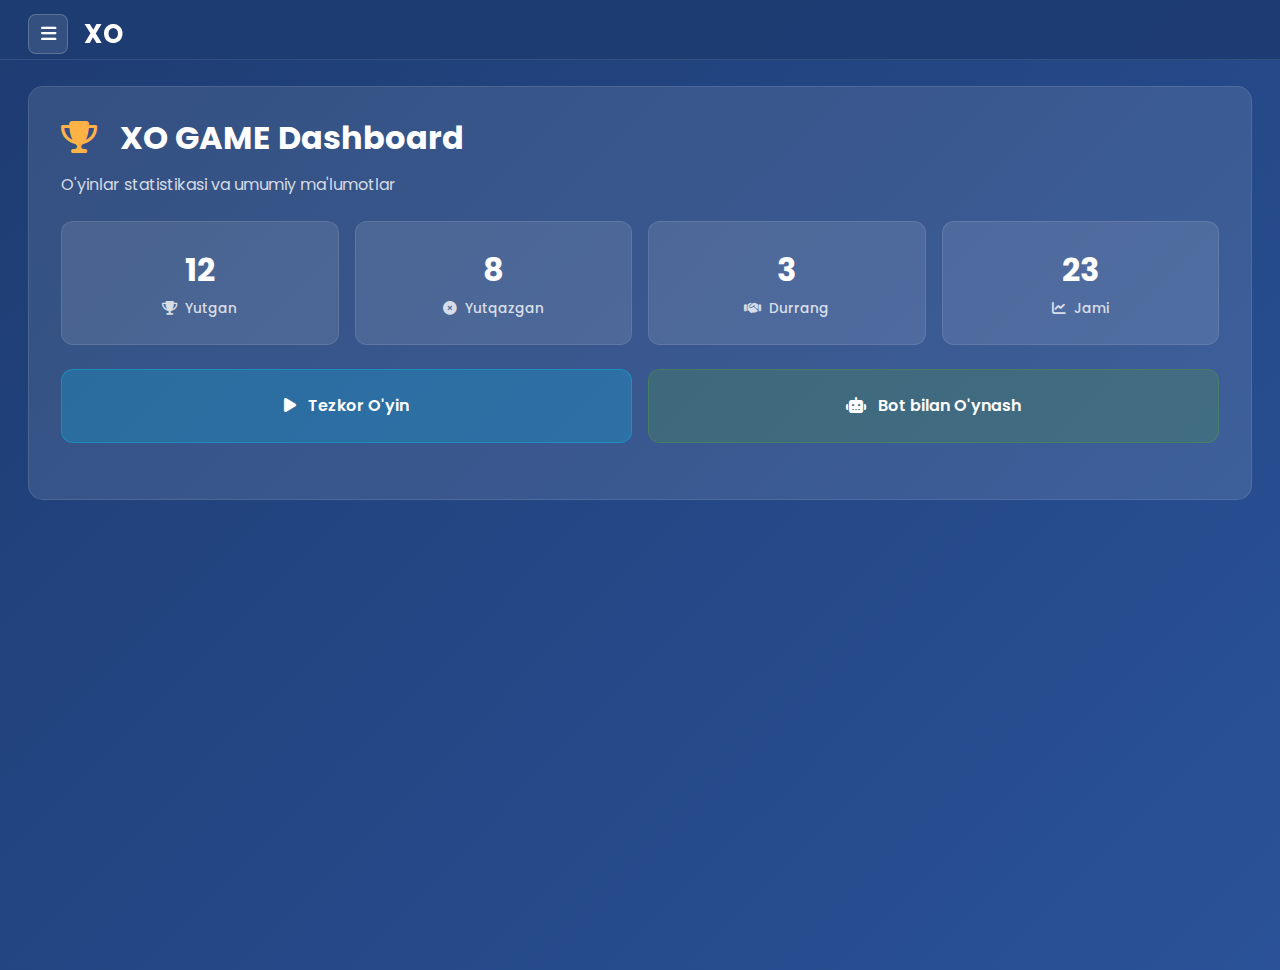
<file: index-2.html>
<!DOCTYPE html>
<html lang="uz">
<head>
    <meta charset="UTF-8">
    <meta name="viewport" content="width=device-width, initial-scale=1.0">
    <title>XO Game - Fast Version</title>
    <link href="https://cdn.jsdelivr.net/npm/bootstrap@5.3.0/dist/css/bootstrap.min.css" rel="stylesheet">
    <link href="https://cdnjs.cloudflare.com/ajax/libs/font-awesome/6.4.0/css/all.min.css" rel="stylesheet">
    <link href="https://fonts.googleapis.com/css2?family=Poppins:wght@400;500;600;700&display=swap" rel="stylesheet">
    <style>
        :root {
            --primary-color: #1e3c72;
            --secondary-color: #2a5298;
            --accent-color: #00d2ff;
            --success-color: #56ab2f;
            --warning-color: #ff6b6b;
            --sidebar-width: 260px;
        }

        * {
            margin: 0;
            padding: 0;
            box-sizing: border-box;
        }

        body {
            font-family: 'Poppins', sans-serif;
            background: linear-gradient(135deg, var(--primary-color) 0%, var(--secondary-color) 100%);
            min-height: 100vh;
            overflow-x: hidden;
        }

        /* Simplified Navbar */
        .navbar {
            background: rgba(30, 60, 114, 0.95);
            border-bottom: 1px solid rgba(255, 255, 255, 0.1);
            padding: 0.6rem 1rem;
            position: fixed;
            top: 0;
            left: 0;
            right: 0;
            z-index: 1050;
            height: 60px;
        }

        .navbar-brand {
            font-size: 1.6rem;
            font-weight: 700;
            color: #fff !important;
            letter-spacing: 1px;
        }

        .hamburger-btn {
            background: rgba(255, 255, 255, 0.1);
            border: 1px solid rgba(255, 255, 255, 0.2);
            font-size: 1.1rem;
            color: #fff;
            cursor: pointer;
            padding: 0.5rem;
            border-radius: 8px;
            width: 40px;
            height: 40px;
            display: flex;
            align-items: center;
            justify-content: center;
            transition: background 0.2s ease;
        }

        .hamburger-btn:hover {
            background: rgba(0, 210, 255, 0.2);
        }

        /* Optimized Sidebar */
        .sidebar {
            position: fixed;
            top: 0;
            left: calc(-1 * var(--sidebar-width));
            width: var(--sidebar-width);
            height: 100vh;
            background: rgba(30, 60, 114, 0.95);
            transition: left 0.25s ease;
            z-index: 1040;
            border-right: 1px solid rgba(255, 255, 255, 0.1);
        }

        .sidebar.active {
            left: 0;
        }

        .sidebar-header {
            padding: 1rem;
            border-bottom: 1px solid rgba(255, 255, 255, 0.1);
            background: rgba(0, 210, 255, 0.1);
            height: 60px;
            display: flex;
            align-items: center;
        }

        .sidebar-header h5 {
            color: #fff;
            font-weight: 600;
            font-size: 1.1rem;
            margin: 0;
        }

        .sidebar-menu {
            padding: 0.8rem 0;
            flex: 1;
            overflow-y: auto;
        }

        .sidebar-footer {
            padding: 0.8rem;
            border-top: 1px solid rgba(255, 255, 255, 0.1);
            background: rgba(0, 0, 0, 0.1);
        }

        .menu-item {
            display: flex;
            align-items: center;
            padding: 1rem;
            color: rgba(255, 255, 255, 0.9);
            text-decoration: none;
            transition: background 0.2s ease;
            border: none;
            background: none;
            width: 100%;
            text-align: left;
            font-size: 1rem;
            font-weight: 500;
            cursor: pointer;
            position: relative;
            margin: 0.2rem 0;
        }

        .menu-item::before {
            content: '';
            position: absolute;
            left: 0;
            top: 0;
            width: 4px;
            height: 100%;
            background: var(--accent-color);
            transform: scaleY(0);
            transition: transform 0.2s ease;
        }

        .menu-item.active::before,
        .menu-item:hover::before {
            transform: scaleY(1);
        }

        .menu-item.active,
        .menu-item:hover {
            background: rgba(0, 210, 255, 0.15);
            color: #fff;
        }

        .menu-item i {
            margin-right: 0.8rem;
            width: 20px;
            font-size: 1.1rem;
        }

        /* Simplified Nested Sidebar */
        .nested-sidebar {
            position: fixed;
            top: 0;
            left: calc(-1 * var(--sidebar-width));
            width: var(--sidebar-width);
            height: 100vh;
            background: rgba(42, 82, 152, 0.95);
            transition: left 0.25s ease;
            z-index: 1045;
            border-right: 1px solid rgba(255, 255, 255, 0.1);
        }

        .nested-sidebar.active {
            left: var(--sidebar-width);
        }

        .back-btn {
            background: rgba(255, 107, 107, 0.2);
            border: none;
            padding: 1rem;
            width: 100%;
            text-align: left;
            color: #fff;
            font-weight: 600;
            font-size: 1rem;
            cursor: pointer;
            transition: background 0.2s ease;
            border-bottom: 1px solid rgba(255, 255, 255, 0.1);
            height: 60px;
            display: flex;
            align-items: center;
        }

        .back-btn:hover {
            background: rgba(255, 107, 107, 0.3);
        }

        /* Simple Overlay */
        .overlay {
            position: fixed;
            top: 0;
            left: 0;
            width: 100%;
            height: 100%;
            background: rgba(0, 0, 0, 0.5);
            z-index: 1030;
            opacity: 0;
            visibility: hidden;
            transition: opacity 0.25s ease;
        }

        .overlay.active {
            opacity: 1;
            visibility: visible;
        }

        /* Main Content */
        .main-content {
            margin-top: 70px;
            padding: 1rem;
            min-height: calc(100vh - 70px);
        }

        /* Page System - Simplified */
        .page {
            display: none;
        }

        .page.active {
            display: block;
        }

        /* Simplified Page Cards */
        .page-card {
            background: rgba(255, 255, 255, 0.1);
            border-radius: 15px;
            padding: 2rem;
            border: 1px solid rgba(255, 255, 255, 0.1);
            margin-bottom: 1.5rem;
        }

        .page-title {
            font-size: 2rem;
            font-weight: 700;
            color: #fff;
            margin-bottom: 1rem;
        }

        .page-subtitle {
            font-size: 1rem;
            color: rgba(255, 255, 255, 0.8);
            margin-bottom: 1.5rem;
        }

        /* Simplified Stats Grid */
        .stats-grid {
            display: grid;
            grid-template-columns: repeat(auto-fit, minmax(150px, 1fr));
            gap: 1rem;
            margin: 1.5rem 0;
        }

        .stat-card {
            background: rgba(255, 255, 255, 0.1);
            padding: 1.5rem 1rem;
            border-radius: 12px;
            text-align: center;
            border: 1px solid rgba(255, 255, 255, 0.1);
            transition: transform 0.2s ease;
        }

        .stat-card:hover {
            transform: translateY(-2px);
        }

        .stat-number {
            font-size: 2rem;
            font-weight: 700;
            color: #fff;
            margin-bottom: 0.3rem;
        }

        .stat-label {
            color: rgba(255, 255, 255, 0.8);
            font-weight: 500;
            font-size: 0.85rem;
        }

        /* Simplified Action Buttons */
        .action-grid {
            display: grid;
            grid-template-columns: repeat(auto-fit, minmax(200px, 1fr));
            gap: 1rem;
            margin: 1.5rem 0;
        }

        .action-btn {
            background: rgba(255, 255, 255, 0.1);
            border: 1px solid rgba(255, 255, 255, 0.2);
            color: #fff;
            padding: 1.5rem;
            border-radius: 12px;
            font-size: 1rem;
            font-weight: 600;
            cursor: pointer;
            transition: all 0.2s ease;
            text-align: center;
        }

        .action-btn.primary {
            background: rgba(0, 210, 255, 0.2);
            border-color: rgba(0, 210, 255, 0.3);
        }

        .action-btn.success {
            background: rgba(86, 171, 47, 0.2);
            border-color: rgba(86, 171, 47, 0.3);
        }

        .action-btn.warning {
            background: rgba(255, 107, 107, 0.2);
            border-color: rgba(255, 107, 107, 0.3);
        }

        .action-btn.danger {
            background: rgba(238, 90, 36, 0.2);
            border-color: rgba(238, 90, 36, 0.3);
        }

        .action-btn:hover {
            transform: translateY(-2px);
            opacity: 0.9;
        }

        /* Simplified Feature Lists */
        .feature-list {
            display: grid;
            gap: 1rem;
            margin: 1.5rem 0;
        }

        .feature-item {
            background: rgba(255, 255, 255, 0.1);
            padding: 1rem 1.5rem;
            border-radius: 10px;
            border-left: 4px solid var(--accent-color);
            transition: background 0.2s ease;
            display: flex;
            align-items: center;
        }

        .feature-item.friends {
            border-left-color: var(--success-color);
        }

        .feature-item.bots {
            border-left-color: var(--warning-color);
        }

        .feature-item.social {
            border-left-color: #667eea;
        }

        .feature-item:hover {
            background: rgba(255, 255, 255, 0.15);
        }

        .feature-icon {
            font-size: 1.5rem;
            margin-right: 1rem;
            width: 40px;
            text-align: center;
        }

        .feature-content h4 {
            color: #fff;
            font-size: 1.1rem;
            font-weight: 600;
            margin-bottom: 0.2rem;
        }

        .feature-content p {
            color: rgba(255, 255, 255, 0.7);
            font-size: 0.9rem;
            margin: 0;
        }

        /* Responsive Design */
        @media (max-width: 768px) {
            :root {
                --sidebar-width: 240px;
            }

            .page-title {
                font-size: 1.5rem;
            }

            .action-grid {
                grid-template-columns: 1fr;
            }

            .stats-grid {
                grid-template-columns: repeat(2, 1fr);
            }
        }

        @media (max-width: 480px) {
            :root {
                --sidebar-width: 220px;
            }

            .nested-sidebar.active {
                left: 220px;
            }

            .page-card {
                padding: 1.5rem;
            }

            .main-content {
                padding: 0.8rem;
            }
        }

        /* Custom Scrollbar - Simplified */
        ::-webkit-scrollbar {
            width: 4px;
        }

        ::-webkit-scrollbar-track {
            background: rgba(255, 255, 255, 0.1);
        }

        ::-webkit-scrollbar-thumb {
            background: var(--accent-color);
            border-radius: 2px;
        }

        /* Touch-friendly improvements */
        .menu-item, .hamburger-btn, .back-btn, .action-btn {
            -webkit-tap-highlight-color: transparent;
            touch-action: manipulation;
        }

        /* Prevent text selection on UI elements */
        .navbar, .sidebar, .nested-sidebar {
            -webkit-user-select: none;
            -moz-user-select: none;
            -ms-user-select: none;
            user-select: none;
        }
    </style>
</head>
<body>
<!-- Navbar -->
<nav class="navbar">
    <div class="container-fluid">
        <div class="d-flex align-items-center">
            <button class="hamburger-btn me-3" onclick="toggleSidebar()">
                <i class="fas fa-bars"></i>
            </button>
            <span class="navbar-brand">XO</span>
        </div>
    </div>
</nav>

<!-- Overlay -->
<div class="overlay" id="overlay" onclick="closeSidebars()"></div>

<!-- Main Sidebar -->
<div class="sidebar d-flex flex-column" id="mainSidebar">
    <div class="sidebar-header">
        <h5>
            <i class="fas fa-gamepad me-2"></i>
            Menu
        </h5>
    </div>

    <div class="sidebar-menu">
        <button class="menu-item" data-menu="home" onclick="openNestedSidebar('home')">
            <i class="fas fa-home"></i>
            <span>Home</span>
        </button>
        <button class="menu-item" data-menu="play" onclick="openNestedSidebar('play')">
            <i class="fas fa-gamepad"></i>
            <span>Play</span>
        </button>
        <button class="menu-item" data-menu="network" onclick="openNestedSidebar('network')">
            <i class="fas fa-network-wired"></i>
            <span>Network</span>
        </button>
    </div>

    <div class="sidebar-footer">
        <button class="menu-item" onclick="showPage('webui')">
            <i class="fas fa-globe"></i>
            <span>WEB UI</span>
        </button>
        <button class="menu-item" onclick="showPage('settings')">
            <i class="fas fa-cog"></i>
            <span>Settings</span>
        </button>
    </div>
</div>

<!-- Home Nested Sidebar -->
<div class="nested-sidebar d-flex flex-column" id="homeSidebar">
    <button class="back-btn" onclick="closeNestedSidebar()">
        <i class="fas fa-arrow-left me-2"></i>Back to Menu
    </button>
    <div class="sidebar-menu">
        <button class="menu-item" onclick="showPage('profile')">
            <i class="fas fa-user-circle"></i>
            <span>Profile</span>
        </button>
        <button class="menu-item" onclick="showPage('dashboard')">
            <i class="fas fa-tachometer-alt"></i>
            <span>Dashboard</span>
        </button>
        <button class="menu-item" onclick="logout()">
            <i class="fas fa-sign-out-alt"></i>
            <span>LogOut</span>
        </button>
    </div>
</div>

<!-- Play Nested Sidebar -->
<div class="nested-sidebar d-flex flex-column" id="playSidebar">
    <button class="back-btn" onclick="closeNestedSidebar()">
        <i class="fas fa-arrow-left me-2"></i>Back to Menu
    </button>
    <div class="sidebar-menu">
        <button class="menu-item" onclick="showPage('bots')">
            <i class="fas fa-robot"></i>
            <span>Play Bots</span>
        </button>
        <button class="menu-item" onclick="showPage('friends')">
            <i class="fas fa-user-friends"></i>
            <span>Play Friends</span>
        </button>
        <button class="menu-item" onclick="showPage('online')">
            <i class="fas fa-globe-americas"></i>
            <span>Play Online</span>
        </button>
    </div>
</div>

<!-- Network Nested Sidebar -->
<div class="nested-sidebar d-flex flex-column" id="networkSidebar">
    <button class="back-btn" onclick="closeNestedSidebar()">
        <i class="fas fa-arrow-left me-2"></i>Back to Menu
    </button>
    <div class="sidebar-menu">
        <button class="menu-item" onclick="showPage('social')">
            <i class="fas fa-share-alt"></i>
            <span>Social</span>
        </button>
        <button class="menu-item" onclick="showPage('friendslist')">
            <i class="fas fa-user-friends"></i>
            <span>Friends</span>
        </button>
        <button class="menu-item" onclick="showPage('chats')">
            <i class="fas fa-comments"></i>
            <span>Chats</span>
        </button>
    </div>
</div>

<!-- Main Content -->
<div class="main-content">
    <div class="container-fluid">

        <!-- Home/Dashboard Page (Default) -->
        <div class="page active" id="dashboard">
            <div class="page-card">
                <h1 class="page-title">
                    <i class="fas fa-trophy me-3" style="color: #ffb347;"></i>
                    XO GAME Dashboard
                </h1>
                <p class="page-subtitle">O'yinlar statistikasi va umumiy ma'lumotlar</p>

                <div class="stats-grid">
                    <div class="stat-card">
                        <div class="stat-number" id="wins">12</div>
                        <div class="stat-label">
                            <i class="fas fa-trophy me-1"></i>
                            Yutgan
                        </div>
                    </div>
                    <div class="stat-card">
                        <div class="stat-number" id="losses">8</div>
                        <div class="stat-label">
                            <i class="fas fa-times-circle me-1"></i>
                            Yutqazgan
                        </div>
                    </div>
                    <div class="stat-card">
                        <div class="stat-number" id="draws">3</div>
                        <div class="stat-label">
                            <i class="fas fa-handshake me-1"></i>
                            Durrang
                        </div>
                    </div>
                    <div class="stat-card">
                        <div class="stat-number" id="total">23</div>
                        <div class="stat-label">
                            <i class="fas fa-chart-line me-1"></i>
                            Jami
                        </div>
                    </div>
                </div>

                <div class="action-grid">
                    <button class="action-btn primary" onclick="showPage('online')">
                        <i class="fas fa-play me-2"></i>
                        Tezkor O'yin
                    </button>
                    <button class="action-btn success" onclick="showPage('bots')">
                        <i class="fas fa-robot me-2"></i>
                        Bot bilan O'ynash
                    </button>
                </div>
            </div>
        </div>

        <!-- Profile Page -->
        <div class="page" id="profile">
            <div class="page-card">
                <h1 class="page-title">
                    <i class="fas fa-user-circle me-3" style="color: #00d2ff;"></i>
                    Profil
                </h1>
                <p class="page-subtitle">Shaxsiy ma'lumotlar va sozlamalar</p>

                <div class="row">
                    <div class="col-md-6">
                        <div class="feature-item">
                            <div class="feature-icon">
                                <i class="fas fa-user"></i>
                            </div>
                            <div class="feature-content">
                                <h4>Foydalanuvchi nomi</h4>
                                <p>Player_XO_2024</p>
                            </div>
                        </div>
                    </div>
                    <div class="col-md-6">
                        <div class="feature-item friends">
                            <div class="feature-icon">
                                <i class="fas fa-star"></i>
                            </div>
                            <div class="feature-content">
                                <h4>Reyting</h4>
                                <p>1250 ochko</p>
                            </div>
                        </div>
                    </div>
                </div>

                <div class="action-grid">
                    <button class="action-btn primary">
                        <i class="fas fa-edit me-2"></i>
                        Profilni tahrirlash
                    </button>
                    <button class="action-btn warning">
                        <i class="fas fa-camera me-2"></i>
                        Avatar o'zgartirish
                    </button>
                </div>
            </div>
        </div>

        <!-- Play Bots Page -->
        <div class="page" id="bots">
            <div class="page-card">
                <h1 class="page-title">
                    <i class="fas fa-robot me-3" style="color: #ff6b6b;"></i>
                    Bot bilan O'ynash
                </h1>
                <p class="page-subtitle">Turli qiyinlik darajalarida botlar bilan o'ynang</p>

                <div class="feature-list">
                    <div class="feature-item bots">
                        <div class="feature-icon">
                            <i class="fas fa-battery-quarter"></i>
                        </div>
                        <div class="feature-content">
                            <h4>Oson Bot</h4>
                            <p>Yangi boshlovchilar uchun</p>
                        </div>
                    </div>
                    <div class="feature-item bots">
                        <div class="feature-icon">
                            <i class="fas fa-battery-half"></i>
                        </div>
                        <div class="feature-content">
                            <h4>O'rta Bot</h4>
                            <p>Qiyinroq va aqlliroq</p>
                        </div>
                    </div>
                    <div class="feature-item bots">
                        <div class="feature-icon">
                            <i class="fas fa-battery-full"></i>
                        </div>
                        <div class="feature-content">
                            <h4>Qiyin Bot</h4>
                            <p>Professionallar uchun</p>
                        </div>
                    </div>
                </div>

                <div class="action-grid">
                    <button class="action-btn success">
                        <i class="fas fa-play me-2"></i>
                        Oson bot bilan o'ynash
                    </button>
                    <button class="action-btn warning">
                        <i class="fas fa-play me-2"></i>
                        O'rta bot bilan o'ynash
                    </button>
                    <button class="action-btn danger">
                        <i class="fas fa-play me-2"></i>
                        Qiyin bot bilan o'ynash
                    </button>
                </div>
            </div>
        </div>

        <!-- Play with Friends Page -->
        <div class="page" id="friends">
            <div class="page-card">
                <h1 class="page-title">
                    <i class="fas fa-user-friends me-3" style="color: #56ab2f;"></i>
                    Do'stlar bilan O'ynash
                </h1>
                <p class="page-subtitle">Do'stlaringiz bilan birga o'ynang</p>

                <div class="feature-list">
                    <div class="feature-item friends">
                        <div class="feature-icon">
                            <i class="fas fa-wifi"></i>
                        </div>
                        <div class="feature-content">
                            <h4>Mahalliy tarmoq</h4>
                            <p>Bir WiFi orqali ulanish</p>
                        </div>
                    </div>
                    <div class="feature-item friends">
                        <div class="feature-icon">
                            <i class="fas fa-qrcode"></i>
                        </div>
                        <div class="feature-content">
                            <h4>QR kod bilan</h4>
                            <p>Tez va oson ulanish</p>
                        </div>
                    </div>
                    <div class="feature-item friends">
                        <div class="feature-icon">
                            <i class="fas fa-key"></i>
                        </div>
                        <div class="feature-content">
                            <h4>Kod bilan kirish</h4>
                            <p>6 raqamli kod orqali</p>
                        </div>
                    </div>
                </div>

                <div class="action-grid">
                    <button class="action-btn primary">
                        <i class="fas fa-plus me-2"></i>
                        O'yin yaratish
                    </button>
                    <button class="action-btn success">
                        <i class="fas fa-sign-in-alt me-2"></i>
                        O'yinga qo'shilish
                    </button>
                </div>
            </div>
        </div>

        <!-- Play Online Page -->
        <div class="page" id="online">
            <div class="page-card">
                <h1 class="page-title">
                    <i class="fas fa-globe-americas me-3" style="color: #667eea;"></i>
                    Online O'ynash
                </h1>
                <p class="page-subtitle">Butun dunyo bo'ylab o'yinchilar bilan o'ynang</p>

                <div class="feature-list">
                    <div class="feature-item">
                        <div class="feature-icon">
                            <i class="fas fa-search"></i>
                        </div>
                        <div class="feature-content">
                            <h4>Tasodifiy raqib</h4>
                            <p>Avtomatik ravishda raqib topish</p>
                        </div>
                    </div>
                    <div class="feature-item">
                        <div class="feature-icon">
                            <i class="fas fa-trophy"></i>
                        </div>
                        <div class="feature-content">
                            <h4>Reyting o'yinlari</h4>
                            <p>Reytingingizni oshiring</p>
                        </div>
                    </div>
                    <div class="feature-item">
                        <div class="feature-icon">
                            <i class="fas fa-crown"></i>
                        </div>
                        <div class="feature-content">
                            <h4>Tournament</h4>
                            <p>Turnirda ishtirok eting</p>
                        </div>
                    </div>
                </div>

                <div class="stats-grid">
                    <div class="stat-card">
                        <div class="stat-number">1,247</div>
                        <div class="stat-label">Online o'yinchilar</div>
                    </div>
                    <div class="stat-card">
                        <div class="stat-number">23</div>
                        <div class="stat-label">Aktiv o'yinlar</div>
                    </div>
                </div>

                <div class="action-grid">
                    <button class="action-btn primary">
                        <i class="fas fa-play me-2"></i>
                        Tezkor o'yin
                    </button>
                    <button class="action-btn warning">
                        <i class="fas fa-trophy me-2"></i>
                        Reyting o'yini
                    </button>
                </div>
            </div>
        </div>

        <!-- Social Page -->
        <div class="page" id="social">
            <div class="page-card">
                <h1 class="page-title">
                    <i class="fas fa-share-alt me-3" style="color: #fa709a;"></i>
                    Ijtimoiy tarmoq
                </h1>
                <p class="page-subtitle">Do'stlar bilan ulashing va natijalarni ko'rsating</p>

                <div class="feature-list">
                    <div class="feature-item social">
                        <div class="feature-icon">
                            <i class="fab fa-telegram"></i>
                        </div>
                        <div class="feature-content">
                            <h4>Telegram</h4>
                            <p>Natijani Telegramda ulashing</p>
                        </div>
                    </div>
                    <div class="feature-item social">
                        <div class="feature-icon">
                            <i class="fab fa-instagram"></i>
                        </div>
                        <div class="feature-content">
                            <h4>Instagram</h4>
                            <p>Story-ga yuklang</p>
                        </div>
                    </div>
                    <div class="feature-item social">
                        <div class="feature-icon">
                            <i class="fas fa-trophy"></i>
                        </div>
                        <div class="feature-content">
                            <h4>Yutuqlar</h4>
                            <p>O'z yutuqlaringizni ko'rsating</p>
                        </div>
                    </div>
                </div>

                <div class="action-grid">
                    <button class="action-btn primary">
                        <i class="fas fa-share me-2"></i>
                        Statistika ulashish
                    </button>
                    <button class="action-btn success">
                        <i class="fas fa-medal me-2"></i>
                        Yutuqlar ko'rish
                    </button>
                </div>
            </div>
        </div>

        <!-- Friends List Page -->
        <div class="page" id="friendslist">
            <div class="page-card">
                <h1 class="page-title">
                    <i class="fas fa-user-friends me-3" style="color: #56ab2f;"></i>
                    Do'stlar ro'yxati
                </h1>
                <p class="page-subtitle">Do'stlaringiz va ularning faoliyati</p>

                <div class="feature-list">
                    <div class="feature-item friends">
                        <div class="feature-icon">
                            <i class="fas fa-circle" style="color: #00ff00; font-size: 0.8rem;"></i>
                        </div>
                        <div class="feature-content">
                            <h4>Ahmad_XO</h4>
                            <p>Online - So'nggi o'yin: 5 daqiqa oldin</p>
                        </div>
                    </div>
                    <div class="feature-item friends">
                        <div class="feature-icon">
                            <i class="fas fa-circle" style="color: #ffaa00; font-size: 0.8rem;"></i>
                        </div>
                        <div class="feature-content">
                            <h4>Zarina_Pro</h4>
                            <p>Faol - So'nggi o'yin: 1 soat oldin</p>
                        </div>
                    </div>
                    <div class="feature-item friends">
                        <div class="feature-icon">
                            <i class="fas fa-circle" style="color: #888; font-size: 0.8rem;"></i>
                        </div>
                        <div class="feature-content">
                            <h4>Sardor_123</h4>
                            <p>Offline - So'nggi o'yin: 2 kun oldin</p>
                        </div>
                    </div>
                </div>

                <div class="action-grid">
                    <button class="action-btn primary">
                        <i class="fas fa-user-plus me-2"></i>
                        Do'st qo'shish
                    </button>
                    <button class="action-btn success">
                        <i class="fas fa-gamepad me-2"></i>
                        Do'st chaqirish
                    </button>
                </div>
            </div>
        </div>

        <!-- Chats Page -->
        <div class="page" id="chats">
            <div class="page-card">
                <h1 class="page-title">
                    <i class="fas fa-comments me-3" style="color: #00d2ff;"></i>
                    Chat xonalari
                </h1>
                <p class="page-subtitle">Boshqa o'yinchilar bilan suhbatlashing</p>

                <div class="feature-list">
                    <div class="feature-item">
                        <div class="feature-icon">
                            <i class="fas fa-globe"></i>
                        </div>
                        <div class="feature-content">
                            <h4>Umumiy chat</h4>
                            <p>127 online, so'nggi xabar: 2 daqiqa oldin</p>
                        </div>
                    </div>
                    <div class="feature-item friends">
                        <div class="feature-icon">
                            <i class="fas fa-users"></i>
                        </div>
                        <div class="feature-content">
                            <h4>O'zbek o'yinchilar</h4>
                            <p>45 online, so'nggi xabar: 30 soniya oldin</p>
                        </div>
                    </div>
                    <div class="feature-item bots">
                        <div class="feature-icon">
                            <i class="fas fa-trophy"></i>
                        </div>
                        <div class="feature-content">
                            <h4>Pro o'yinchilar</h4>
                            <p>18 online, so'nggi xabar: 1 daqiqa oldin</p>
                        </div>
                    </div>
                </div>

                <div class="action-grid">
                    <button class="action-btn primary">
                        <i class="fas fa-comment me-2"></i>
                        Chatga kirish
                    </button>
                    <button class="action-btn warning">
                        <i class="fas fa-plus me-2"></i>
                        Xona yaratish
                    </button>
                </div>
            </div>
        </div>

        <!-- Settings Page -->
        <div class="page" id="settings">
            <div class="page-card">
                <h1 class="page-title">
                    <i class="fas fa-cog me-3" style="color: #667eea;"></i>
                    Sozlamalar
                </h1>
                <p class="page-subtitle">O'yin sozlamalari va tizim parametrlari</p>

                <div class="feature-list">
                    <div class="feature-item social">
                        <div class="feature-icon">
                            <i class="fas fa-volume-up"></i>
                        </div>
                        <div class="feature-content">
                            <h4>Tovush sozlamalari</h4>
                            <p>Ovoz effektlari va musiqa</p>
                        </div>
                    </div>
                    <div class="feature-item">
                        <div class="feature-icon">
                            <i class="fas fa-palette"></i>
                        </div>
                        <div class="feature-content">
                            <h4>Tema sozlamalari</h4>
                            <p>Rang va dizayn o'zgartirish</p>
                        </div>
                    </div>
                    <div class="feature-item friends">
                        <div class="feature-icon">
                            <i class="fas fa-language"></i>
                        </div>
                        <div class="feature-content">
                            <h4>Til sozlamalari</h4>
                            <p>Interface tilini tanlash</p>
                        </div>
                    </div>
                    <div class="feature-item bots">
                        <div class="feature-icon">
                            <i class="fas fa-shield-alt"></i>
                        </div>
                        <div class="feature-content">
                            <h4>Maxfiylik</h4>
                            <p>Account xavfsizligi</p>
                        </div>
                    </div>
                </div>

                <div class="action-grid">
                    <button class="action-btn warning">
                        <i class="fas fa-save me-2"></i>
                        Saqlash
                    </button>
                    <button class="action-btn danger">
                        <i class="fas fa-undo me-2"></i>
                        Standart holatga qaytarish
                    </button>
                </div>
            </div>
        </div>

        <!-- WEB UI Page -->
        <div class="page" id="webui">
            <div class="page-card">
                <h1 class="page-title">
                    <i class="fas fa-globe me-3" style="color: #00d2ff;"></i>
                    WEB UI Boshqaruv paneli
                </h1>
                <p class="page-subtitle">Veb interface va boshqaruv sozlamalari</p>

                <div class="feature-list">
                    <div class="feature-item">
                        <div class="feature-icon">
                            <i class="fas fa-chart-line"></i>
                        </div>
                        <div class="feature-content">
                            <h4>Statistika</h4>
                            <p>Batafsil o'yin statistikalari</p>
                        </div>
                    </div>
                    <div class="feature-item social">
                        <div class="feature-icon">
                            <i class="fas fa-database"></i>
                        </div>
                        <div class="feature-content">
                            <h4>Ma'lumotlar bazasi</h4>
                            <p>O'yinlar tarixi va ma'lumotlar</p>
                        </div>
                    </div>
                    <div class="feature-item friends">
                        <div class="feature-icon">
                            <i class="fas fa-server"></i>
                        </div>
                        <div class="feature-content">
                            <h4>Server holati</h4>
                            <p>Tizim ishlash ko'rsatkichlari</p>
                        </div>
                    </div>
                </div>

                <div class="stats-grid">
                    <div class="stat-card">
                        <div class="stat-number">99.9%</div>
                        <div class="stat-label">Server ishlash vaqti</div>
                    </div>
                    <div class="stat-card">
                        <div class="stat-number">1,247</div>
                        <div class="stat-label">Faol foydalanuvchilar</div>
                    </div>
                    <div class="stat-card">
                        <div class="stat-number">15,632</div>
                        <div class="stat-label">Kunlik o'yinlar</div>
                    </div>
                </div>
            </div>
        </div>

    </div>
</div>

<script>
    // Simplified JavaScript - Performance Optimized
    let currentPage = 'dashboard';
    let currentNestedSidebar = null;
    let activeMenuItem = null;

    // Page Management - Simplified
    function showPage(pageId) {
        // Hide all pages
        document.querySelectorAll('.page').forEach(page => {
            page.classList.remove('active');
        });

        // Show target page
        const targetPage = document.getElementById(pageId);
        if (targetPage) {
            targetPage.classList.add('active');
            currentPage = pageId;
        }

        // Close sidebars
        closeSidebars();
    }

    // Active state management - Simplified
    function setActiveMenuItem(menuType) {
        clearActiveMenuItems();
        const menuItem = document.querySelector(`[data-menu="${menuType}"]`);
        if (menuItem) {
            menuItem.classList.add('active');
            activeMenuItem = menuItem;
        }
    }

    function clearActiveMenuItems() {
        document.querySelectorAll('.menu-item[data-menu]').forEach(item => {
            item.classList.remove('active');
        });
        activeMenuItem = null;
    }

    // Sidebar functions - Simplified
    function toggleSidebar() {
        const sidebar = document.getElementById('mainSidebar');
        const overlay = document.getElementById('overlay');

        if (sidebar.classList.contains('active')) {
            closeNestedSidebar();
            clearActiveMenuItems();
            sidebar.classList.remove('active');
            overlay.classList.remove('active');
        } else {
            sidebar.classList.add('active');
            overlay.classList.add('active');
        }
    }

    function openNestedSidebar(type) {
        closeNestedSidebar();
        setActiveMenuItem(type);

        const nestedSidebar = document.getElementById(type + 'Sidebar');
        if (nestedSidebar) {
            nestedSidebar.classList.add('active');
            currentNestedSidebar = nestedSidebar;
        }
    }

    function closeNestedSidebar() {
        if (currentNestedSidebar) {
            currentNestedSidebar.classList.remove('active');
            currentNestedSidebar = null;
        }
        clearActiveMenuItems();
    }

    function closeSidebars() {
        const sidebar = document.getElementById('mainSidebar');
        const overlay = document.getElementById('overlay');

        closeNestedSidebar();
        sidebar.classList.remove('active');
        overlay.classList.remove('active');
    }

    // Logout function
    function logout() {
        if (confirm('Rostdan ham chiqishni xohlaysizmi?')) {
            alert('Muvaffaqiyatli chiqildi!');
            showPage('dashboard');
        }
    }

    // Touch events - Simplified
    let touchStartX = 0;

    document.addEventListener('touchstart', function(event) {
        touchStartX = event.changedTouches[0].screenX;
    }, { passive: true });

    document.addEventListener('touchend', function(event) {
        const touchEndX = event.changedTouches[0].screenX;
        const diffX = touchStartX - touchEndX;

        if (Math.abs(diffX) > 80) {
            if (diffX > 0) {
                closeSidebars();
            } else {
                if (!document.getElementById('mainSidebar').classList.contains('active')) {
                    toggleSidebar();
                }
            }
        }
    }, { passive: true });

    // Click outside to close - Simplified
    document.addEventListener('click', function(event) {
        const sidebar = document.getElementById('mainSidebar');
        const hamburgerBtn = document.querySelector('.hamburger-btn');

        if (!sidebar.contains(event.target) &&
            !hamburgerBtn.contains(event.target) &&
            sidebar.classList.contains('active')) {
            closeSidebars();
        }
    });

    // Keyboard support
    document.addEventListener('keydown', function(event) {
        if (event.key === 'Escape') {
            closeSidebars();
        }
    });

    // Initialize - Simplified
    document.addEventListener('DOMContentLoaded', function() {
        console.log('⚡ Fast XO Game initialized!');
    });
</script>
</body>
</html>
</file>
